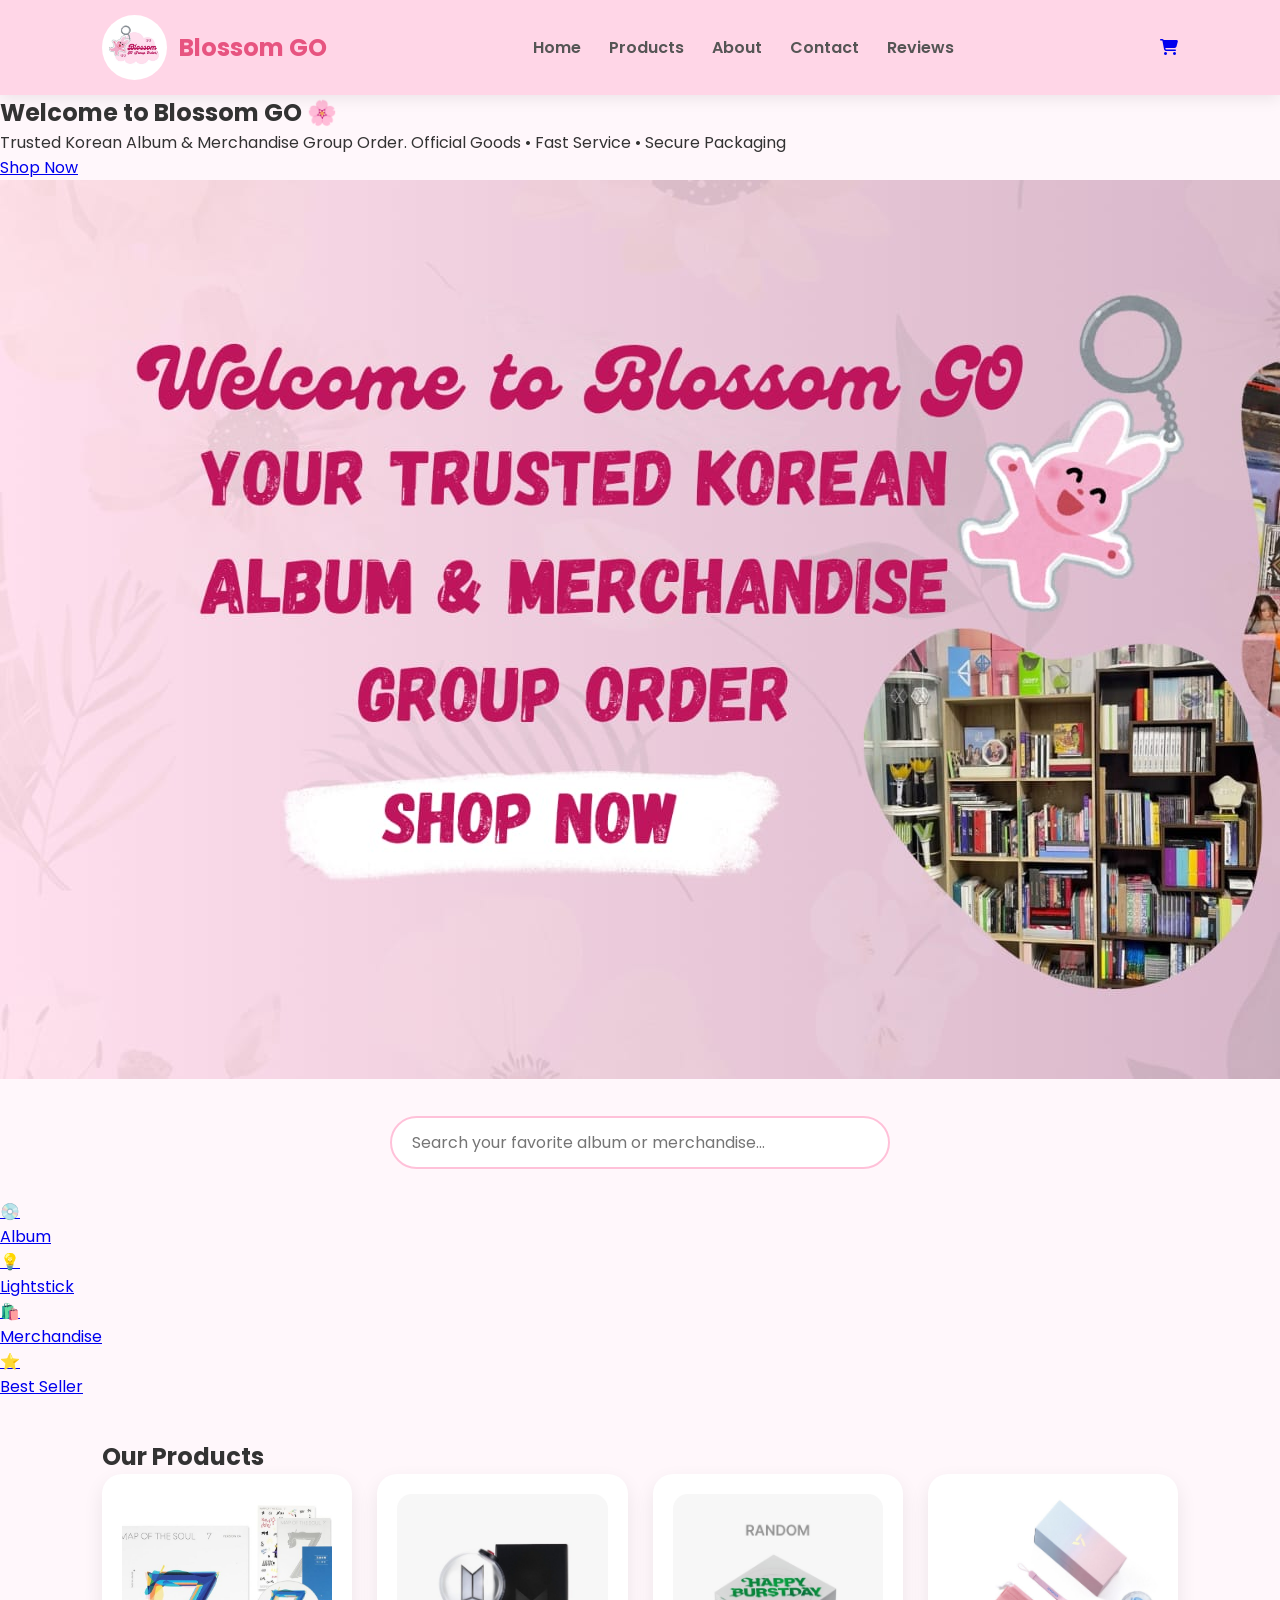
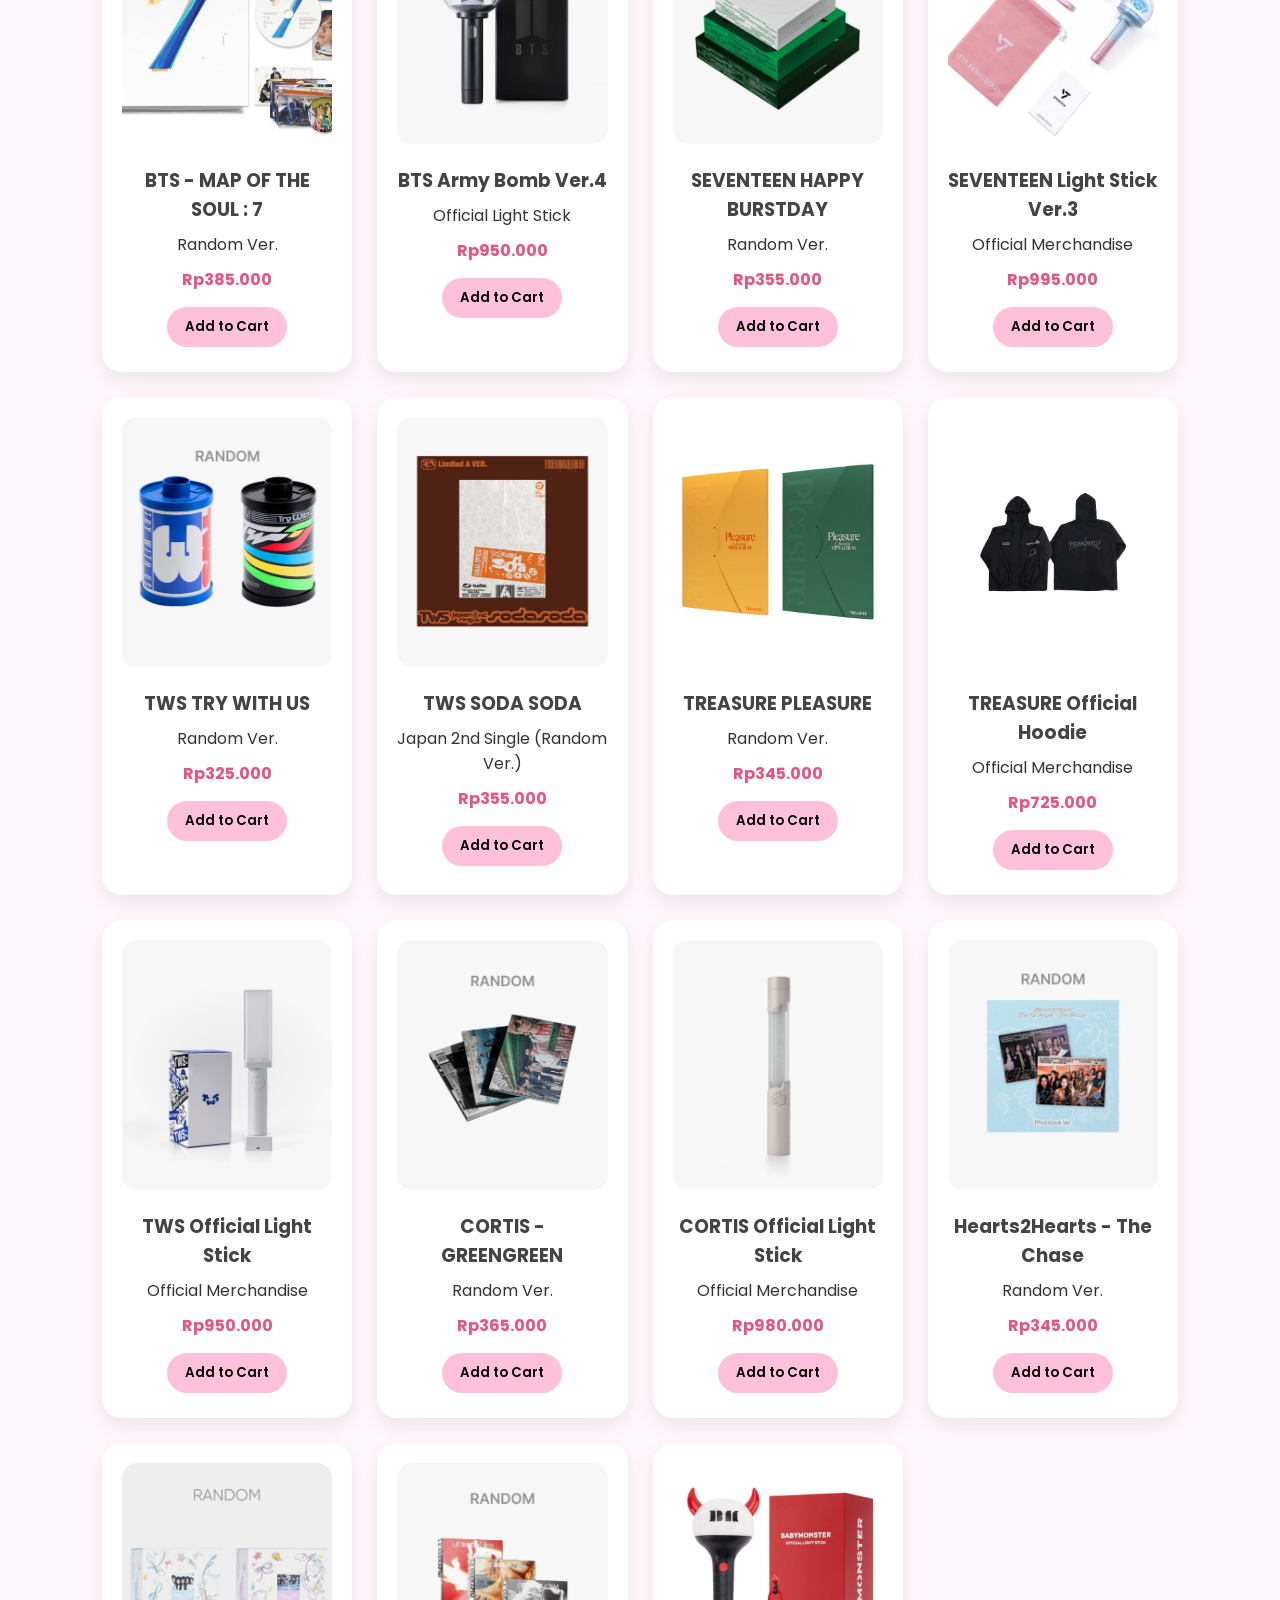
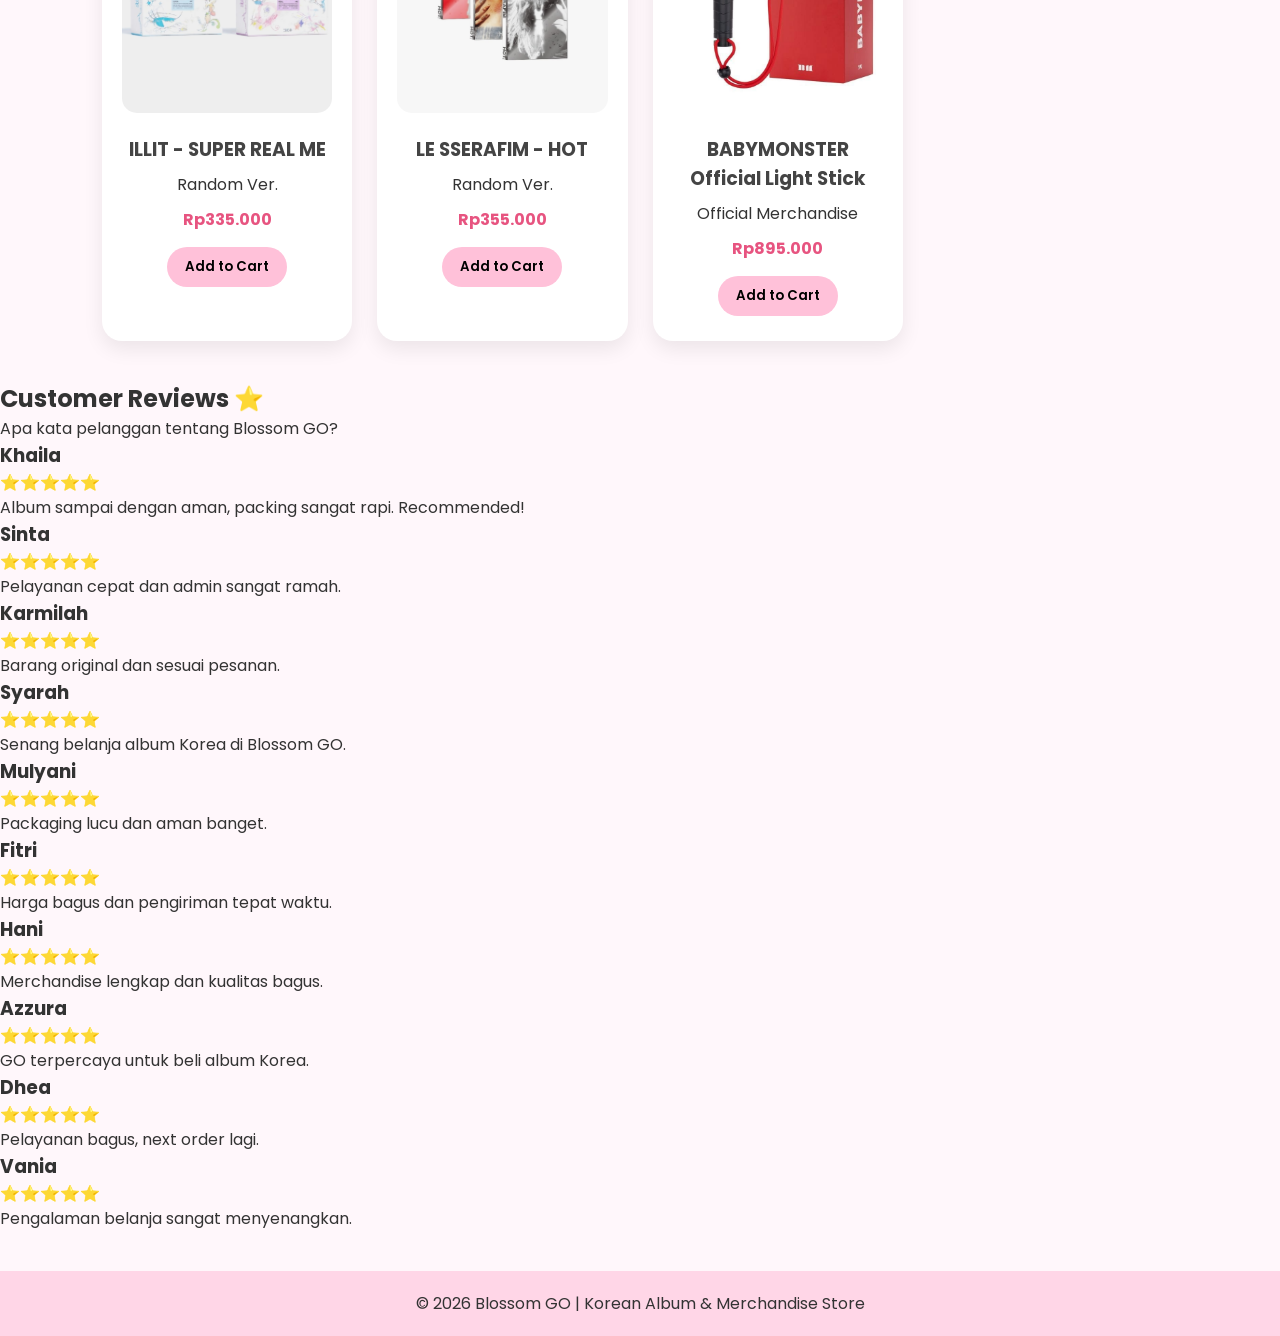
<file: index.html>
<!DOCTYPE html>
<html lang="id">

<head>
    <meta charset="UTF-8">
    <meta name="viewport" content="width=device-width, initial-scale=1.0">
    <title>Blossom GO | Korean Album & Merchandise</title>

    <!-- CSS -->
    <link rel="stylesheet" href="style.css">

    <!-- Google Font -->
    <link href="https://fonts.googleapis.com/css2?family=Poppins:wght@300;400;500;600;700&display=swap"
        rel="stylesheet">

    <!-- Font Awesome -->
    <link rel="stylesheet" href="https://cdnjs.cloudflare.com/ajax/libs/font-awesome/6.6.0/css/all.min.css">
    <!-- Google Analytics Dummy -->

    <script async src="https://www.googletagmanager.com/gtag/js?id=G-XXXXXXXXXX"></script>

    <script>

        window.dataLayer = window.dataLayer || [];

        function gtag() { dataLayer.push(arguments); }

        gtag('js', new Date());

        gtag('config', 'G-XXXXXXXXXX');

    </script>
</head>

<body>

    <!-- ===== NAVBAR ===== -->

    <header class="navbar">

        <div class="logo">

            <img src="img/logo.jpeg" alt="Blossom GO Logo">

            <h2>Blossom GO</h2>

        </div>

        <nav>

            <a href="index.html">Home</a>
            <a href="products.html">Products</a>
            <a href="about.html">About</a>
            <a href="contact.html">Contact</a>
            <a href="reviews.html">Reviews</a>

        </nav>

        <div class="nav-icon">

            <a href="cart.html">
                <i class="fa-solid fa-cart-shopping"></i>
            </a>

        </div>

    </header>

    <!-- ===== HERO ===== -->

    <section class="hero">

        <div class="hero-text">

            <h1>Welcome to Blossom GO 🌸</h1>

            <p>
                Trusted Korean Album & Merchandise Group Order.
                Official Goods • Fast Service • Secure Packaging
            </p>

            <a href="products.html" class="btn">
                Shop Now
            </a>

        </div>

        <div class="hero-image">

            <img src="img/banner.jpeg" alt="Banner">

        </div>

    </section>

    <!-- ===== SEARCH ===== -->

    <section class="search">

        <input id="search" type="text" placeholder="Search your favorite album or merchandise...">

    </section>

    <!-- ===== CATEGORY ===== -->

    <section class="category">

        <a href="products.html?category=album" class="box">
            💿
            <p>Album</p>
        </a>

        <a href="products.html?category=lightstick" class="box">
            💡
            <p>Lightstick</p>
        </a>

        <a href="products.html?category=merchandise" class="box">
            🛍️
            <p>Merchandise</p>
        </a>

        <a href="products.html?best-yes" class="box">
            ⭐
            <p>Best Seller</p>
        </a>

    </section>

    <!-- ===== PRODUCT ===== -->

    <section class="products">

        <h2>Our Products</h2>

        <div class="product-grid">

            <div class="product-card">
                <img src="img/produk1.jpeg" alt="BTS Album">
                <h3>BTS - MAP OF THE SOUL : 7</h3>
                <p>Random Ver.</p>
                <span>Rp385.000</span>
                <button class="cart-btn">Add to Cart</button>
            </div>

            <div class="product-card">
                <img src="img/produk2.jpeg" alt="Army Bomb">
                <h3>BTS Army Bomb Ver.4</h3>
                <p>Official Light Stick</p>
                <span>Rp950.000</span>
                <button class="cart-btn">Add to Cart</button>
            </div>

            <div class="product-card">
                <img src="img/produk3.jpeg" alt="Seventeen">
                <h3>SEVENTEEN HAPPY BURSTDAY</h3>
                <p>Random Ver.</p>
                <span>Rp355.000</span>
                <button class="cart-btn">Add to Cart</button>
            </div>

            <div class="product-card">
                <img src="img/produk4.jpeg" alt="Seventeen Lightstick">
                <h3>SEVENTEEN Light Stick Ver.3</h3>
                <p>Official Merchandise</p>
                <span>Rp995.000</span>
                <button class="cart-btn">Add to Cart</button>
            </div>

            <div class="product-card">
                <img src="img/produk5.jpeg" alt="TWS">
                <h3>TWS TRY WITH US</h3>
                <p>Random Ver.</p>
                <span>Rp325.000</span>
                <button class="cart-btn">Add to Cart</button>
            </div>

            <div class="product-card">
                <img src="img/produk6.jpeg" alt="TWS Soda Soda">
                <h3>TWS SODA SODA</h3>
                <p>Japan 2nd Single (Random Ver.)</p>
                <span>Rp355.000</span>
                <button class="cart-btn">Add to Cart</button>
            </div>

            <div class="product-card">
                <img src="img/produk7.jpeg" alt="Treasure">
                <h3>TREASURE PLEASURE</h3>
                <p>Random Ver.</p>
                <span>Rp345.000</span>
                <button class="cart-btn">Add to Cart</button>
            </div>

            <div class="product-card">
                <img src="img/produk8.jpeg" alt="Treasure Hoodie">
                <h3>TREASURE Official Hoodie</h3>
                <p>Official Merchandise</p>
                <span>Rp725.000</span>
                <button class="cart-btn">Add to Cart</button>
            </div>

            <div class="product-card">
                <img src="img/produk9.jpeg" alt="TWS Light Stick">
                <h3>TWS Official Light Stick</h3>
                <p>Official Merchandise</p>
                <span>Rp950.000</span>
                <button class="cart-btn">Add to Cart</button>
            </div>

            <div class="product-card">
                <img src="img/produk10.jpeg" alt="CORTIS Album">
                <h3>CORTIS - GREENGREEN</h3>
                <p>Random Ver.</p>
                <span>Rp365.000</span>
                <button class="cart-btn">Add to Cart</button>
            </div>

            <div class="product-card">
                <img src="img/produk11.jpeg" alt="CORTIS Light Stick">
                <h3>CORTIS Official Light Stick</h3>
                <p>Official Merchandise</p>
                <span>Rp980.000</span>
                <button class="cart-btn">Add to Cart</button>
            </div>

            <div class="product-card">
                <img src="img/produk12.jpeg" alt="H2H Album">
                <h3>Hearts2Hearts - The Chase</h3>
                <p>Random Ver.</p>
                <span>Rp345.000</span>
                <button class="cart-btn">Add to Cart</button>
            </div>

            <div class="product-card">
                <img src="img/produk13.jpeg" alt="ILLIT Album">
                <h3>ILLIT - SUPER REAL ME</h3>
                <p>Random Ver.</p>
                <span>Rp335.000</span>
                <button class="cart-btn">Add to Cart</button>
            </div>

            <div class="product-card">
                <img src="img/produk14.jpeg" alt="LE SSERAFIM Album">
                <h3>LE SSERAFIM - HOT</h3>
                <p>Random Ver.</p>
                <span>Rp355.000</span>
                <button class="cart-btn">Add to Cart</button>
            </div>

            <div class="product-card">
                <img src="img/produk15.jpeg" alt="BABYMONSTER Light Stick">
                <h3>BABYMONSTER Official Light Stick</h3>
                <p>Official Merchandise</p>
                <span>Rp895.000</span>
                <button class="cart-btn">Add to Cart</button>
            </div>

        </div>

    </section>
    </section>


    <!-- ===== CUSTOMER REVIEWS ===== -->

    <section class="reviews">

        <h2>Customer Reviews ⭐</h2>

        <p>Apa kata pelanggan tentang Blossom GO?</p>


        <div class="review-grid">


            <div class="review-card">
                <h3>Khaila</h3>
                <p>⭐⭐⭐⭐⭐</p>
                <p>Album sampai dengan aman, packing sangat rapi. Recommended!</p>
            </div>


            <div class="review-card">
                <h3>Sinta</h3>
                <p>⭐⭐⭐⭐⭐</p>
                <p>Pelayanan cepat dan admin sangat ramah.</p>
            </div>


            <div class="review-card">
                <h3>Karmilah</h3>
                <p>⭐⭐⭐⭐⭐</p>
                <p>Barang original dan sesuai pesanan.</p>
            </div>


            <div class="review-card">
                <h3>Syarah</h3>
                <p>⭐⭐⭐⭐⭐</p>
                <p>Senang belanja album Korea di Blossom GO.</p>
            </div>


            <div class="review-card">
                <h3>Mulyani</h3>
                <p>⭐⭐⭐⭐⭐</p>
                <p>Packaging lucu dan aman banget.</p>
            </div>


            <div class="review-card">
                <h3>Fitri</h3>
                <p>⭐⭐⭐⭐⭐</p>
                <p>Harga bagus dan pengiriman tepat waktu.</p>
            </div>


            <div class="review-card">
                <h3>Hani</h3>
                <p>⭐⭐⭐⭐⭐</p>
                <p>Merchandise lengkap dan kualitas bagus.</p>
            </div>


            <div class="review-card">
                <h3>Azzura</h3>
                <p>⭐⭐⭐⭐⭐</p>
                <p>GO terpercaya untuk beli album Korea.</p>
            </div>


            <div class="review-card">
                <h3>Dhea</h3>
                <p>⭐⭐⭐⭐⭐</p>
                <p>Pelayanan bagus, next order lagi.</p>
            </div>


            <div class="review-card">
                <h3>Vania</h3>
                <p>⭐⭐⭐⭐⭐</p>
                <p>Pengalaman belanja sangat menyenangkan.</p>
            </div>


        </div>

    </section>



    <!-- ===== FOOTER ===== -->

    <footer>

        <p>
            © 2026 Blossom GO | Korean Album & Merchandise Store
        </p>

    </footer>



    <script src="script.js"></script>


</body>

</html>
</file>
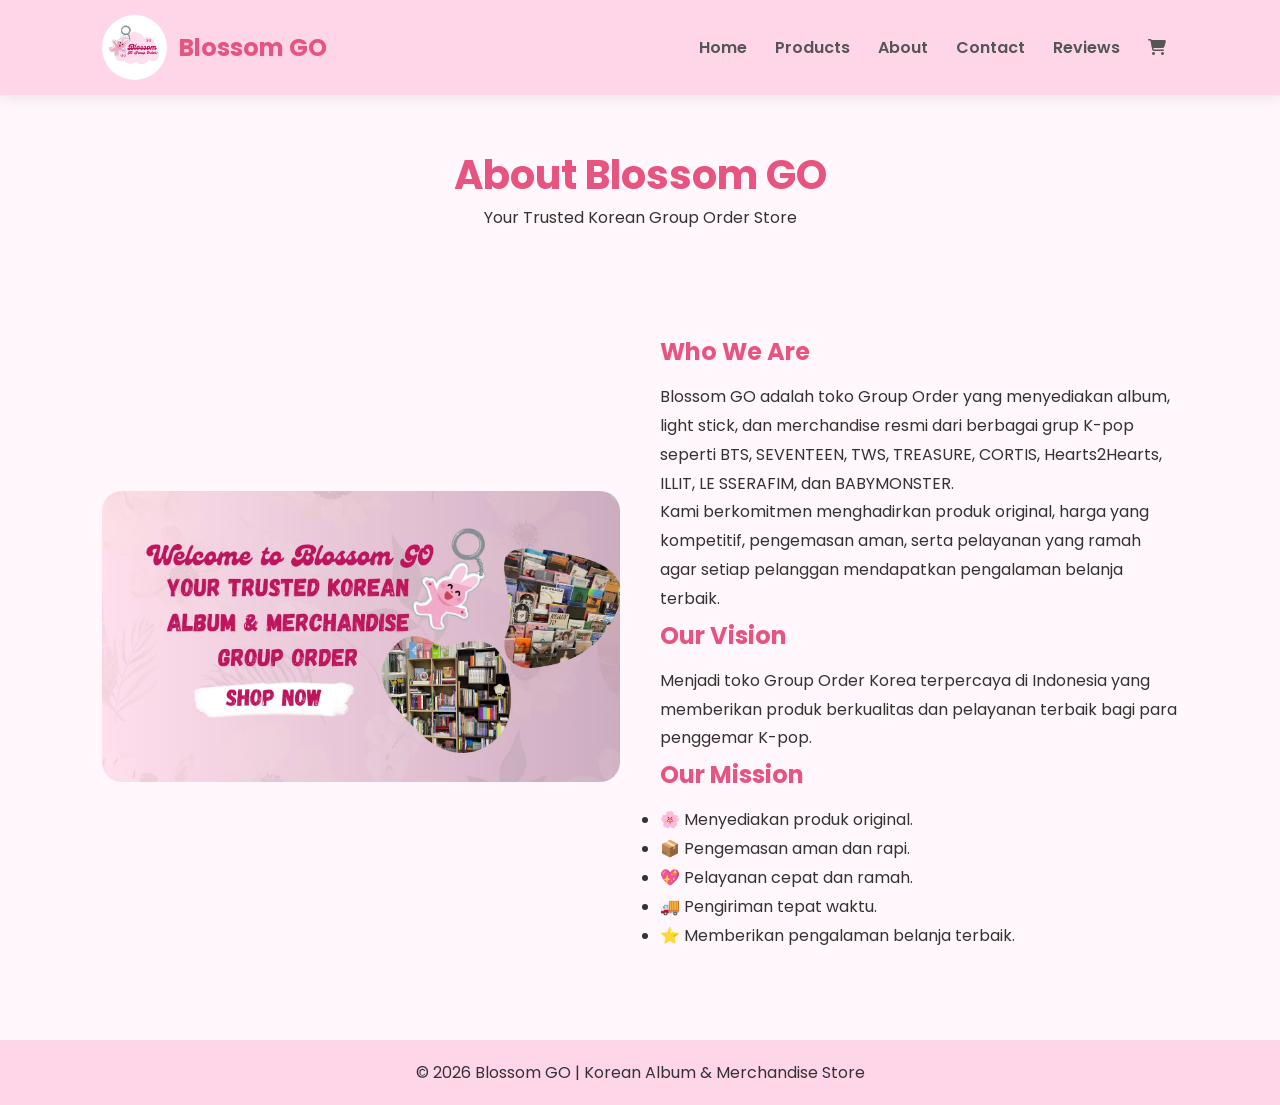
<file: about.html>
<!DOCTYPE html>
<html lang="id">

<head>

    <meta charset="UTF-8">
    <meta name="viewport" content="width=device-width, initial-scale=1.0">

    <title>About | Blossom GO</title>

    <link rel="stylesheet" href="style.css">

    <link href="https://fonts.googleapis.com/css2?family=Poppins:wght@300;400;500;600;700&display=swap"
        rel="stylesheet">

    <link rel="stylesheet" href="https://cdnjs.cloudflare.com/ajax/libs/font-awesome/6.6.0/css/all.min.css">
    <!-- Google Analytics Dummy -->

    <script async src="https://www.googletagmanager.com/gtag/js?id=G-XXXXXXXXXX"></script>

    <script>

        window.dataLayer = window.dataLayer || [];

        function gtag() { dataLayer.push(arguments); }

        gtag('js', new Date());

        gtag('config', 'G-XXXXXXXXXX');

    </script>

</head>

<body>

    <header class="navbar">

        <div class="logo">

            <img src="img/logo.jpeg" alt="Blossom GO">

            <h2>Blossom GO</h2>

        </div>

        <nav>

            <a href="index.html">Home</a>
            <a href="products.html">Products</a>
            <a href="about.html">About</a>
            <a href="contact.html">Contact</a>
            <a href="reviews.html">Reviews</a>

            <a href="cart.html">
                <i class="fa-solid fa-cart-shopping"></i>
            </a>

        </nav>

    </header>

    <section class="page-title">

        <h1>About Blossom GO</h1>

        <p>Your Trusted Korean Group Order Store</p>

    </section>

    <section class="about">

        <div class="about-image">

            <img src="img/banner.jpeg" alt="Banner">

        </div>

        <div class="about-text">

            <h2>Who We Are</h2>

            <p>
                Blossom GO adalah toko Group Order yang menyediakan album, light stick,
                dan merchandise resmi dari berbagai grup K-pop seperti BTS, SEVENTEEN,
                TWS, TREASURE, CORTIS, Hearts2Hearts, ILLIT, LE SSERAFIM, dan BABYMONSTER.
            </p>

            <p>
                Kami berkomitmen menghadirkan produk original, harga yang kompetitif,
                pengemasan aman, serta pelayanan yang ramah agar setiap pelanggan
                mendapatkan pengalaman belanja terbaik.
            </p>

            <h2>Our Vision</h2>

            <p>
                Menjadi toko Group Order Korea terpercaya di Indonesia yang memberikan
                produk berkualitas dan pelayanan terbaik bagi para penggemar K-pop.
            </p>

            <h2>Our Mission</h2>

            <ul>
                <li>🌸 Menyediakan produk original.</li>
                <li>📦 Pengemasan aman dan rapi.</li>
                <li>💖 Pelayanan cepat dan ramah.</li>
                <li>🚚 Pengiriman tepat waktu.</li>
                <li>⭐ Memberikan pengalaman belanja terbaik.</li>
            </ul>

        </div>

    </section>

    <footer>

        <p>&copy; 2026 Blossom GO | Korean Album & Merchandise Store</p>

    </footer>

    <script src="script.js"></script>

</body>

</html>
</file>
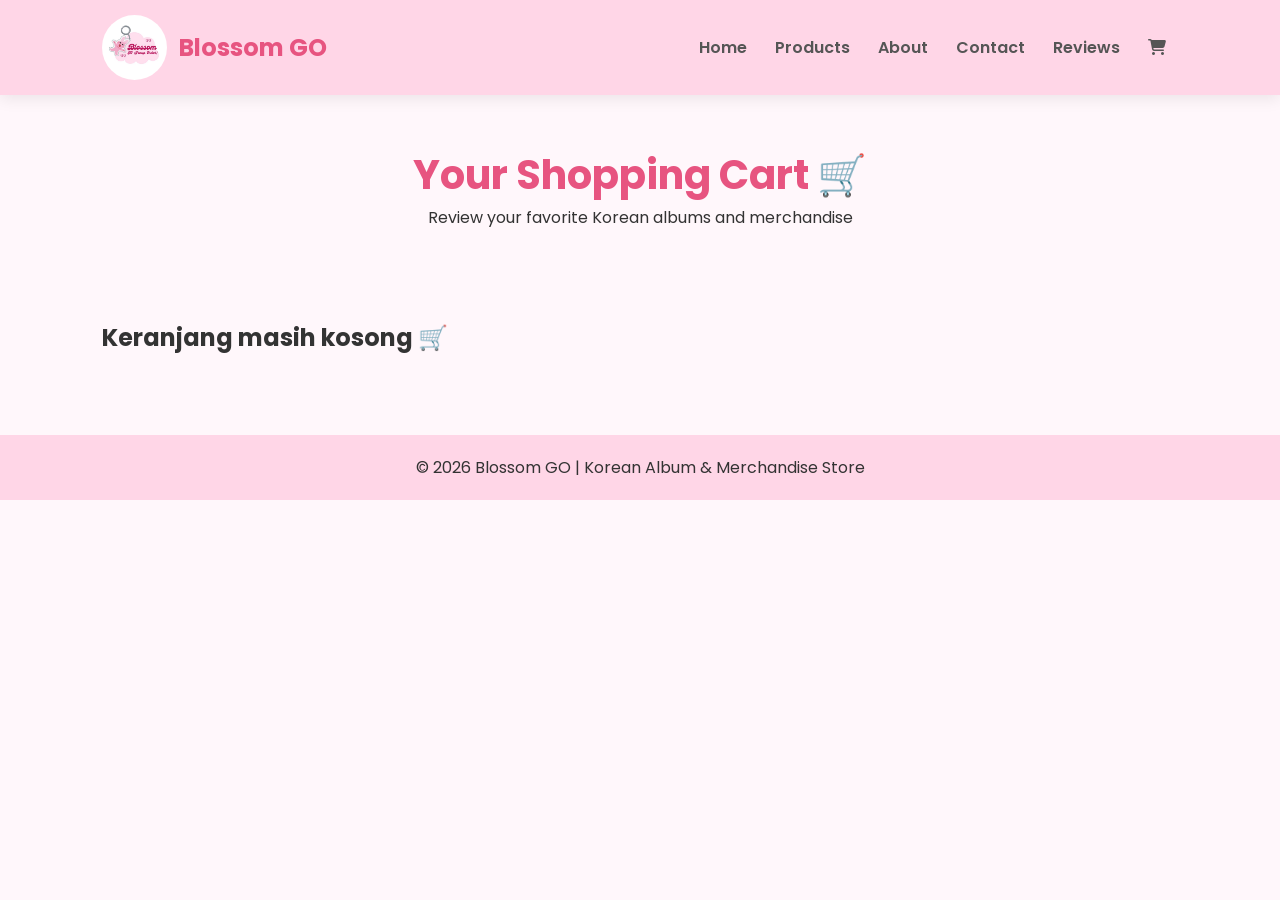
<file: cart.html>
<!DOCTYPE html>
<html lang="id">

<head>

    <meta charset="UTF-8">
    <meta name="viewport" content="width=device-width, initial-scale=1.0">

    <title>Cart | Blossom GO</title>

    <link rel="stylesheet" href="style.css">

    <link href="https://fonts.googleapis.com/css2?family=Poppins:wght@300;400;500;600;700&display=swap"
        rel="stylesheet">

    <link rel="stylesheet" href="https://cdnjs.cloudflare.com/ajax/libs/font-awesome/6.6.0/css/all.min.css">

    <!-- Google Analytics Dummy -->

    <script async src="https://www.googletagmanager.com/gtag/js?id=G-XXXXXXXXXX"></script>

    <script>

        window.dataLayer = window.dataLayer || [];

        function gtag() { dataLayer.push(arguments); }

        gtag('js', new Date());

        gtag('config', 'G-XXXXXXXXXX');

    </script>
</head>


<body>


    <header class="navbar">

        <div class="logo">

            <img src="img/logo.jpeg" alt="Blossom GO">

            <h2>Blossom GO</h2>

        </div>


        <nav>

            <a href="index.html">Home</a>

            <a href="products.html">Products</a>

            <a href="about.html">About</a>

            <a href="contact.html">Contact</a>
            <a href="reviews.html">Reviews</a>

            <a href="cart.html">
                <i class="fa-solid fa-cart-shopping"></i>
            </a>

        </nav>

    </header>



    <section class="page-title">

        <h1>Your Shopping Cart 🛒</h1>

        <p>Review your favorite Korean albums and merchandise</p>

    </section>

    <section class="cart-container">

    </section>





    <footer>

        <p>&copy; 2026 Blossom GO | Korean Album & Merchandise Store</p>

    </footer>


    <script src="script.js"></script>


</body>

</html>
</file>
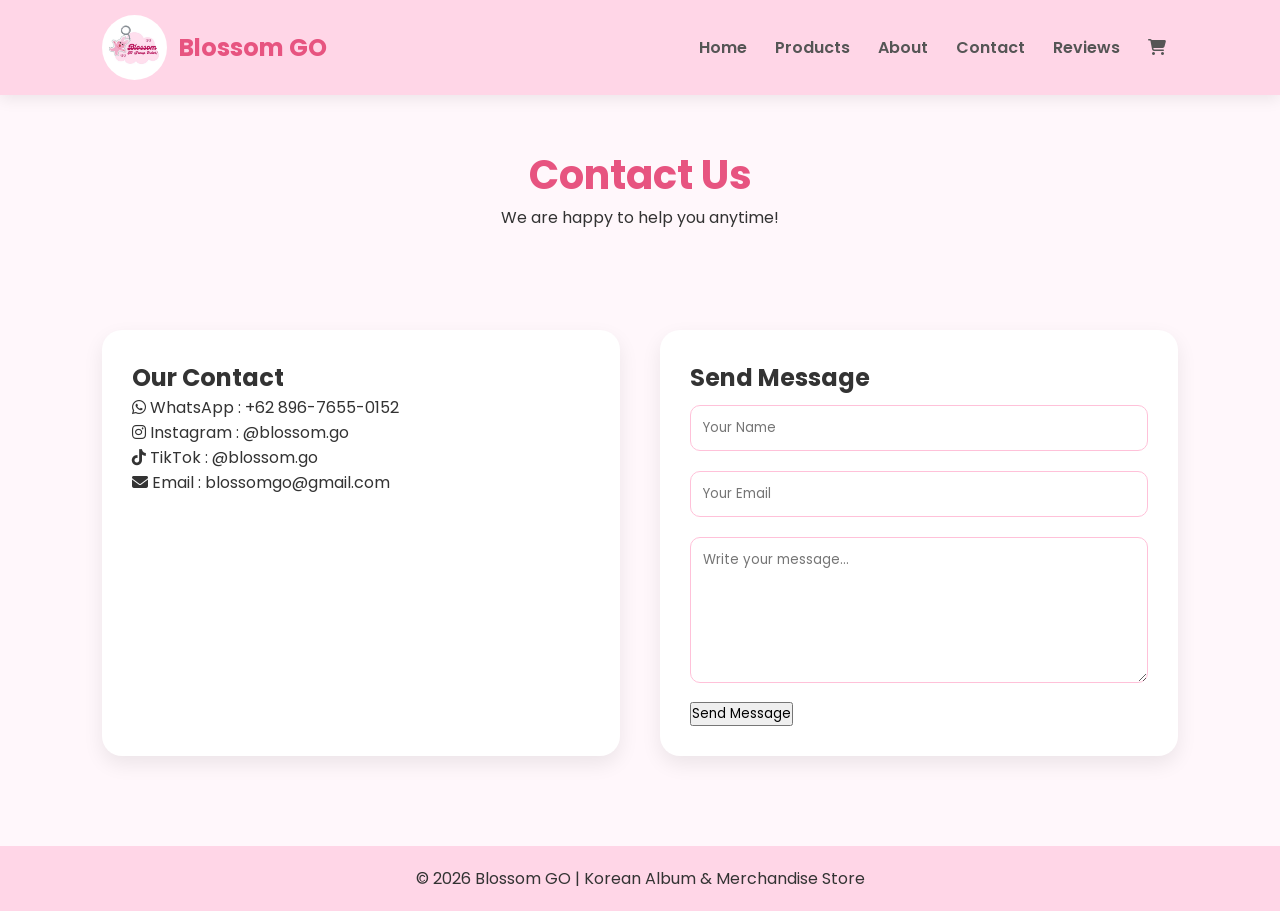
<file: contact.html>
<!DOCTYPE html>
<html lang="id">

<head>

    <meta charset="UTF-8">
    <meta name="viewport" content="width=device-width, initial-scale=1.0">

    <title>Contact | Blossom GO</title>

    <link rel="stylesheet" href="style.css">

    <link href="https://fonts.googleapis.com/css2?family=Poppins:wght@300;400;500;600;700&display=swap"
        rel="stylesheet">

    <link rel="stylesheet" href="https://cdnjs.cloudflare.com/ajax/libs/font-awesome/6.6.0/css/all.min.css">

    <!-- Google Analytics Dummy -->

    <script async src="https://www.googletagmanager.com/gtag/js?id=G-XXXXXXXXXX"></script>

    <script>

        window.dataLayer = window.dataLayer || [];

        function gtag() { dataLayer.push(arguments); }

        gtag('js', new Date());

        gtag('config', 'G-XXXXXXXXXX');

    </script>
</head>

<body>

    <header class="navbar">

        <div class="logo">

            <img src="img/logo.jpeg" alt="Blossom GO">

            <h2>Blossom GO</h2>

        </div>

        <nav>

            <a href="index.html">Home</a>
            <a href="products.html">Products</a>
            <a href="about.html">About</a>
            <a href="contact.html">Contact</a>
            <a href="reviews.html">Reviews</a>

            <a href="cart.html">
                <i class="fa-solid fa-cart-shopping"></i>
            </a>

        </nav>

    </header>

    <section class="page-title">

        <h1>Contact Us</h1>

        <p>We are happy to help you anytime!</p>

    </section>

    <section class="contact">

        <div class="contact-info">

            <h2>Our Contact</h2>

            <p><i class="fa-brands fa-whatsapp"></i> WhatsApp : +62 896-7655-0152</p>

            <p><i class="fa-brands fa-instagram"></i> Instagram : @blossom.go</p>

            <p><i class="fa-brands fa-tiktok"></i> TikTok : @blossom.go</p>

            <p><i class="fa-solid fa-envelope"></i> Email : blossomgo@gmail.com</p>

        </div>

        <div class="contact-form">

            <h2>Send Message</h2>

            <form>

                <input type="text" placeholder="Your Name" required>

                <input type="email" placeholder="Your Email" required>

                <textarea rows="6" placeholder="Write your message..."></textarea>

                <button type="submit">Send Message</button>

            </form>

        </div>

    </section>

    <footer>

        <p>&copy; 2026 Blossom GO | Korean Album & Merchandise Store</p>

    </footer>

    <script src="script.js"></script>

</body>

</html>
</file>
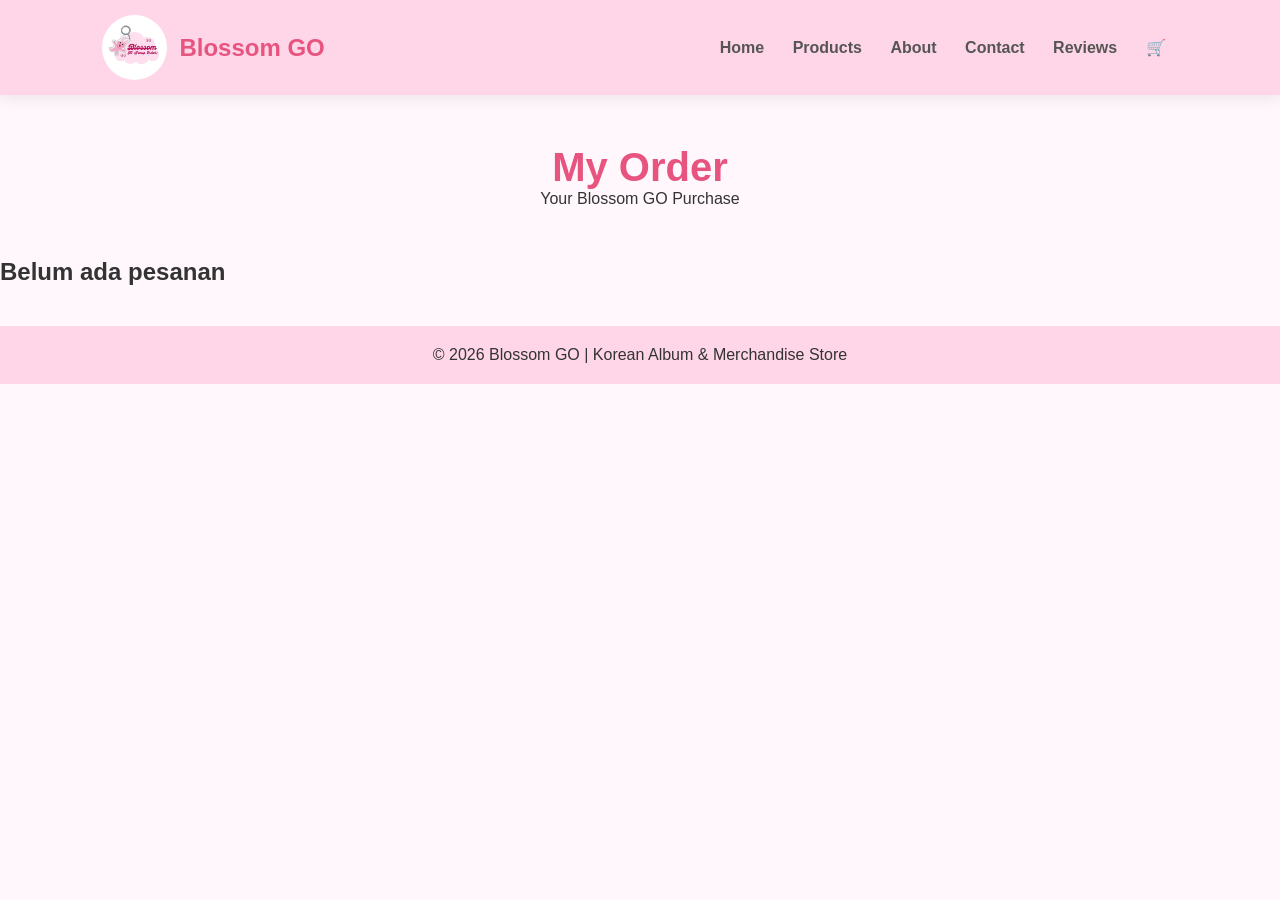
<file: order.html>
<!DOCTYPE html>
<html lang="id">

<head>

    <meta charset="UTF-8">
    <meta name="viewport" content="width=device-width, initial-scale=1.0">

    <title>My Order | Blossom GO</title>

    <link rel="stylesheet" href="style.css">
    <!-- Google Analytics Dummy -->

    <script async src="https://www.googletagmanager.com/gtag/js?id=G-XXXXXXXXXX"></script>

    <script>

        window.dataLayer = window.dataLayer || [];

        function gtag() { dataLayer.push(arguments); }

        gtag('js', new Date());

        gtag('config', 'G-XXXXXXXXXX');

    </script>

</head>


<body>


    <header class="navbar">

        <div class="logo">

            <img src="img/logo.jpeg">

            <h2>Blossom GO</h2>

        </div>


        <nav>

            <a href="index.html">Home</a>
            <a href="products.html">Products</a>
            <a href="about.html">About</a>
            <a href="contact.html">Contact</a>
            <a href="reviews.html">Reviews</a>
            <a href="cart.html">🛒</a>

        </nav>

    </header>



    <section class="page-title">

        <h1>My Order</h1>

        <p>Your Blossom GO Purchase</p>

    </section>



    <section class="order-container" id="orderData">


    </section>



    <footer>

        <p>&copy; 2026 Blossom GO | Korean Album & Merchandise Store</p>

    </footer>



    <script src="script.js"></script>


</body>

</html>
</file>
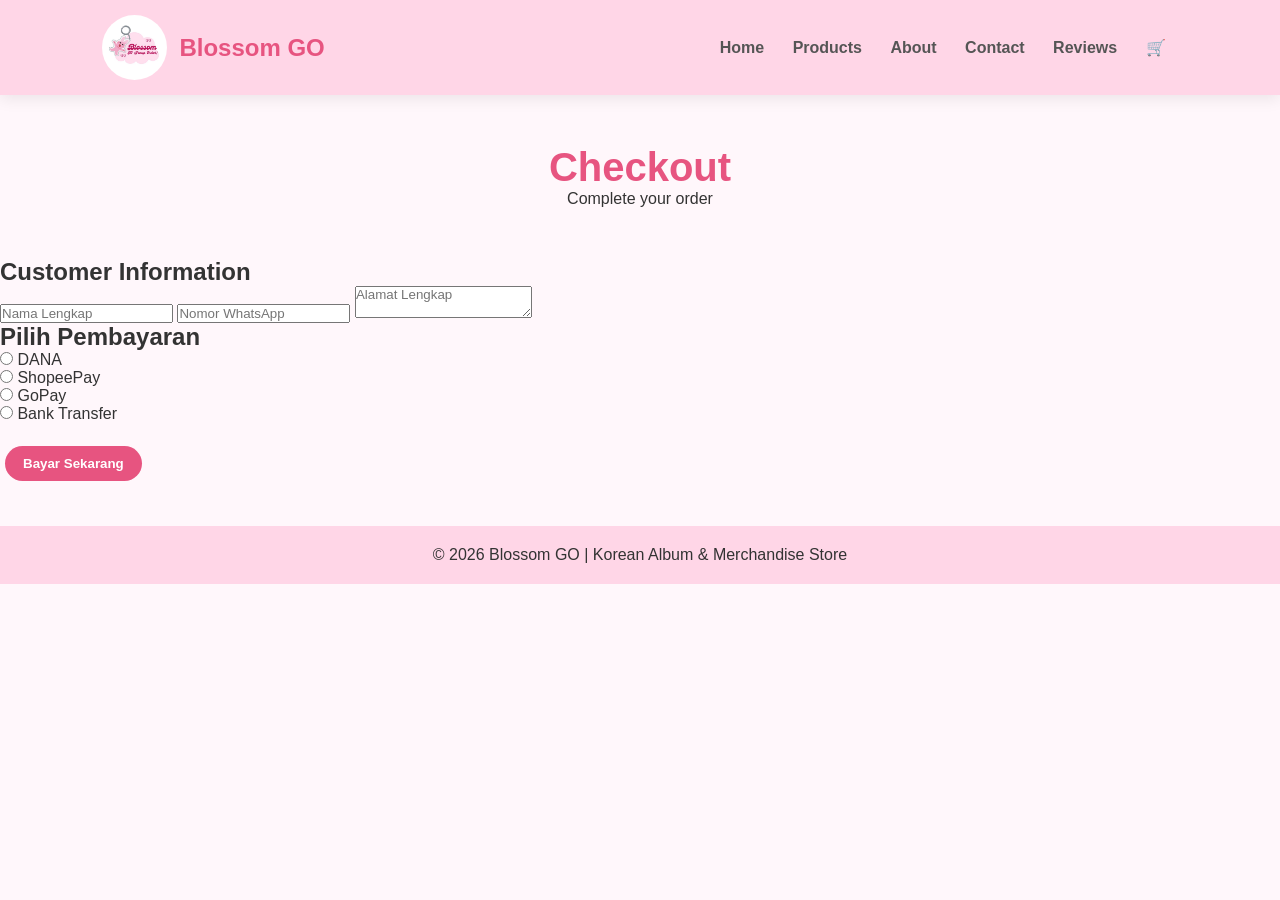
<file: payment.html>
<!DOCTYPE html>
<html lang="id">

<head>

    <meta charset="UTF-8">
    <meta name="viewport" content="width=device-width, initial-scale=1.0">

    <title>Checkout | Blossom GO</title>

    <link rel="stylesheet" href="style.css">
    <!-- Google Analytics Dummy -->

    <script async src="https://www.googletagmanager.com/gtag/js?id=G-XXXXXXXXXX"></script>

    <script>

        window.dataLayer = window.dataLayer || [];

        function gtag() { dataLayer.push(arguments); }

        gtag('js', new Date());

        gtag('config', 'G-XXXXXXXXXX');

    </script>

</head>


<body>


    <header class="navbar">

        <div class="logo">

            <img src="img/logo.jpeg">

            <h2>Blossom GO</h2>

        </div>


        <nav>

            <a href="index.html">Home</a>
            <a href="products.html">Products</a>
            <a href="about.html">About</a>
            <a href="contact.html">Contact</a>
            <a href="reviews.html">Reviews</a>
            <a href="cart.html">🛒</a>

        </nav>

    </header>



    <section class="page-title">

        <h1>Checkout</h1>

        <p>Complete your order</p>

    </section>



    <section class="checkout-container">


        <form id="checkoutForm">


            <h2>Customer Information</h2>


            <input type="text" placeholder="Nama Lengkap" id="name" required>


            <input type="number" placeholder="Nomor WhatsApp" id="phone" required>


            <textarea placeholder="Alamat Lengkap" id="address" required></textarea>



            <h2>Pilih Pembayaran</h2>


            <label>

                <input type="radio" name="payment" value="DANA" required>

                DANA

            </label>


            <br>


            <label>

                <input type="radio" name="payment" value="ShopeePay">

                ShopeePay

            </label>


            <br>


            <label>

                <input type="radio" name="payment" value="GoPay">

                GoPay

            </label>


            <br>


            <label>

                <input type="radio" name="payment" value="Bank Transfer">

                Bank Transfer

            </label>



            <br><br>


            <button type="submit" class="checkout-btn">

                Bayar Sekarang

            </button>


        </form>



    </section>



    <footer>

        <p>&copy; 2026 Blossom GO | Korean Album & Merchandise Store</p>

    </footer>


    <script src="script.js"></script>


</body>

</html>
</file>
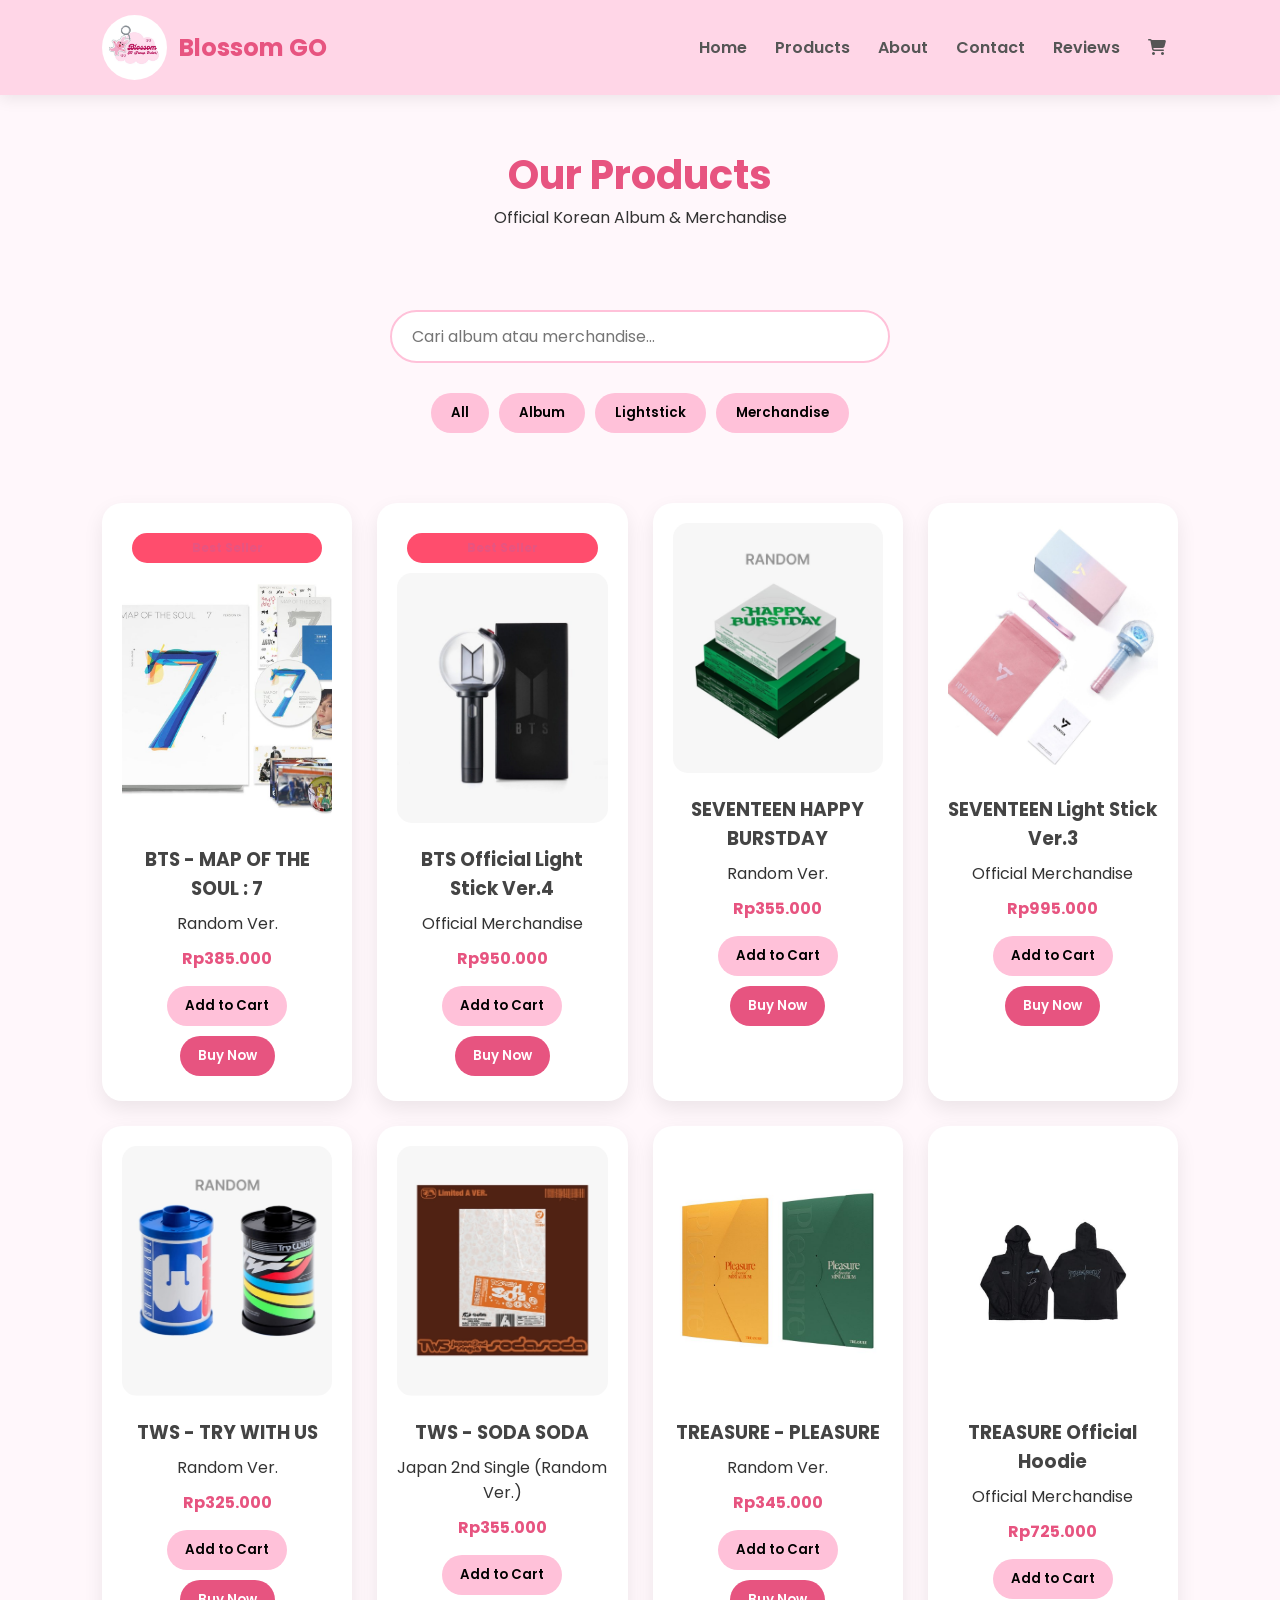
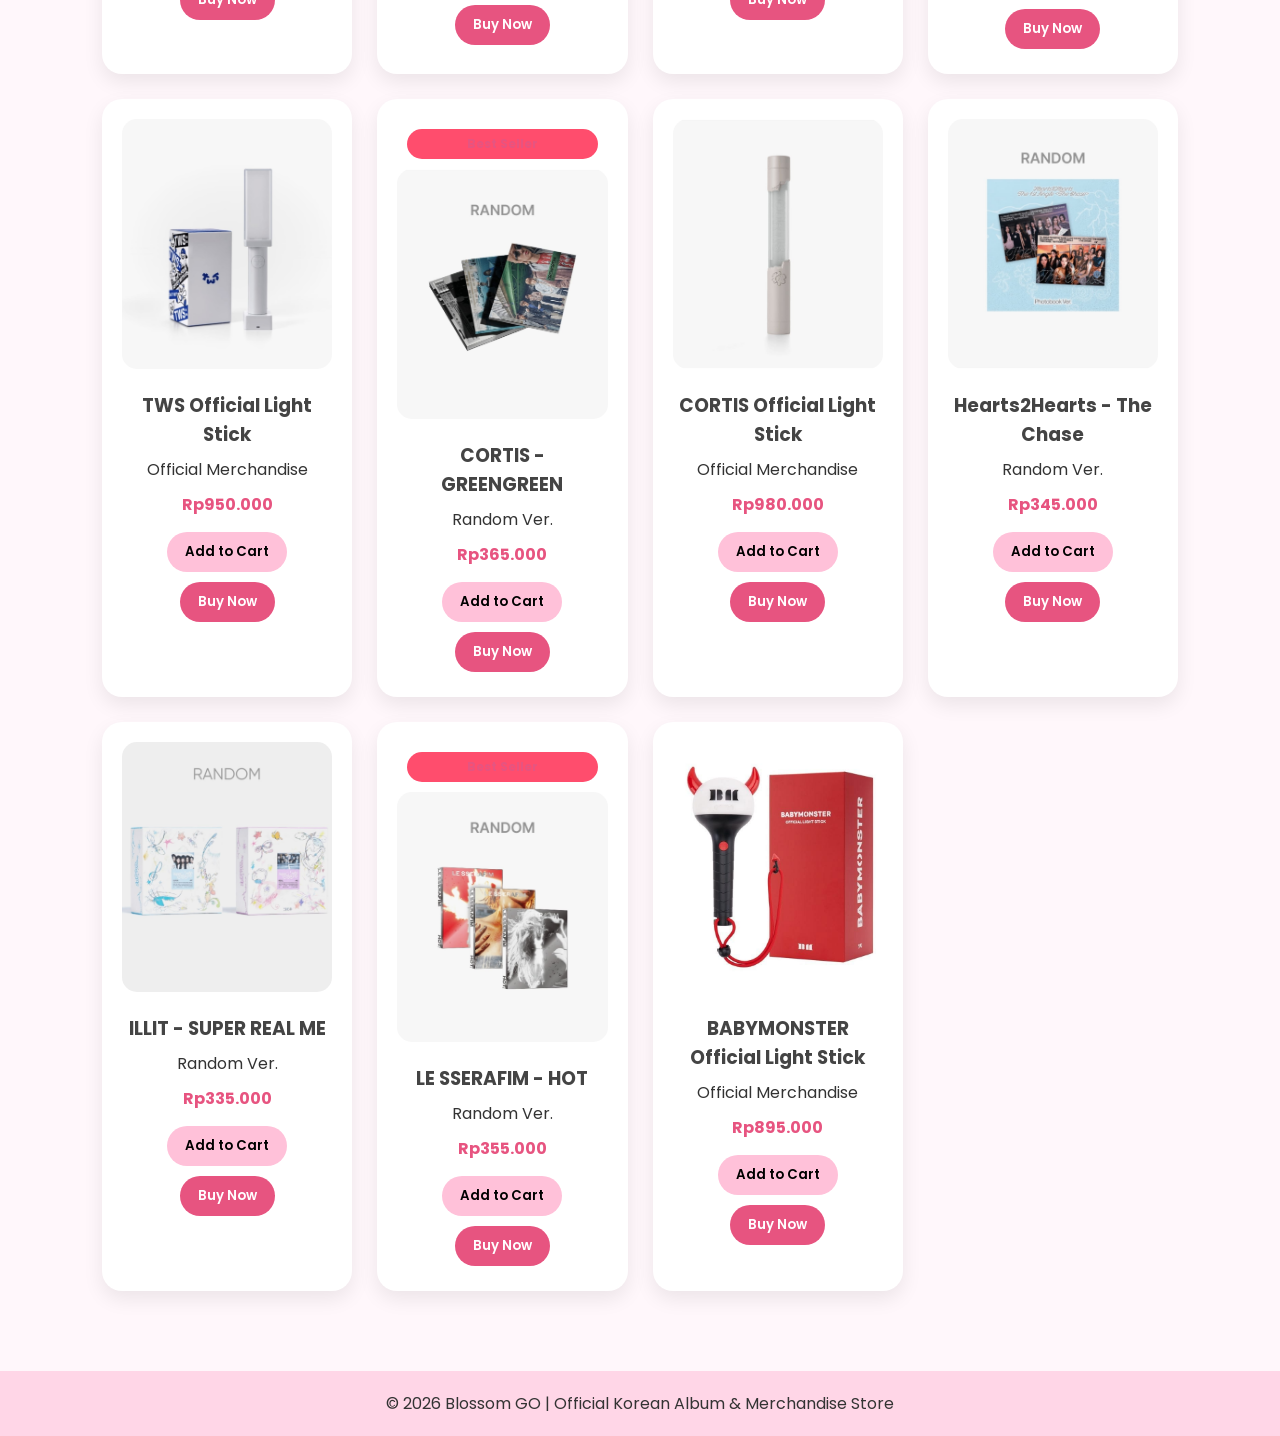
<file: products.html>
<!DOCTYPE html>
<html lang="en">

<head>

    <meta charset="UTF-8">
    <meta name="viewport" content="width=device-width, initial-scale=1.0">

    <title>Products | Blossom GO</title>

    <link rel="stylesheet" href="style.css">

    <link href="https://fonts.googleapis.com/css2?family=Poppins:wght@300;400;500;600;700&display=swap"
        rel="stylesheet">

    <link rel="stylesheet" href="https://cdnjs.cloudflare.com/ajax/libs/font-awesome/6.6.0/css/all.min.css">
    <!-- Google Analytics Dummy -->

    <script async src="https://www.googletagmanager.com/gtag/js?id=G-XXXXXXXXXX"></script>

    <script>

        window.dataLayer = window.dataLayer || [];

        function gtag() { dataLayer.push(arguments); }

        gtag('js', new Date());

        gtag('config', 'G-XXXXXXXXXX');

    </script>

</head>

<body>

    <header class="navbar">

        <div class="logo">

            <img src="img/logo.jpeg">

            <h2>Blossom GO</h2>

        </div>

        <nav>

            <a href="index.html">Home</a>

            <a href="products.html">Products</a>

            <a href="about.html">About</a>

            <a href="contact.html">Contact</a>
            <a href="reviews.html">Reviews</a>

            <a href="cart.html">

                <i class="fa-solid fa-cart-shopping"></i>

            </a>

        </nav>

    </header>

    <section class="page-title">

        <h1>Our Products</h1>

        <p>Official Korean Album & Merchandise</p>

    </section>
    <section class="search">

        <input type="text" id="search" placeholder="Cari album atau merchandise...">

    </section>
    <section class="filter">

        <button class="filter-btn" data-category="all">All</button>

        <button class="filter-btn" data-category="album">Album</button>

        <button class="filter-btn" data-category="lightstick">Lightstick</button>

        <button class="filter-btn" data-category="merchandise">Merchandise</button>

    </section>
    <section class="products">

        <div class="product-grid">
            <div class="product-card" data-category="album" data-best="yes">
                <span class="badge">Best Seller</span>
                <img src="img/produk1.jpeg" alt="BTS Album">
                <h3>BTS - MAP OF THE SOUL : 7</h3>
                <p>Random Ver.</p>
                <span>Rp385.000</span>
                <button class="cart-btn">Add to Cart</button>
                <button class="buy-btn">Buy Now</button>
            </div>

            <div class="product-card" data-category="lightstick" data-best="yes">
                <span class="badge">Best Seller</span>
                <img src="img/produk2.jpeg" alt="ARMY BOMB">
                <h3>BTS Official Light Stick Ver.4</h3>
                <p>Official Merchandise</p>
                <span>Rp950.000</span>
                <button class="cart-btn">Add to Cart</button>
                <button class="buy-btn">Buy Now</button>
            </div>

            <div class="product-card" data-category="album">
                <img src="img/produk3.jpeg" alt="SEVENTEEN">
                <h3>SEVENTEEN HAPPY BURSTDAY</h3>
                <p>Random Ver.</p>
                <span>Rp355.000</span>
                <button class="cart-btn">Add to Cart</button>
                <button class="buy-btn">Buy Now</button>
            </div>

            <div class="product-card" data-category="lightstick">
                <img src="img/produk4.jpeg" alt="SEVENTEEN Lightstick">
                <h3>SEVENTEEN Light Stick Ver.3</h3>
                <p>Official Merchandise</p>
                <span>Rp995.000</span>
                <button class="cart-btn">Add to Cart</button>
                <button class="buy-btn">Buy Now</button>
            </div>

            <div class="product-card" data-category="album">
                <img src="img/produk5.jpeg" alt="TWS">
                <h3>TWS - TRY WITH US</h3>
                <p>Random Ver.</p>
                <span>Rp325.000</span>
                <button class="cart-btn">Add to Cart</button>
                <button class="buy-btn">Buy Now</button>
            </div>

            <div class="product-card" data-category="album">
                <img src="img/produk6.jpeg" alt="TWS SODA SODA">
                <h3>TWS - SODA SODA</h3>
                <p>Japan 2nd Single (Random Ver.)</p>
                <span>Rp355.000</span>
                <button class="cart-btn">Add to Cart</button>
                <button class="buy-btn">Buy Now</button>
            </div>

            <div class="product-card" data-category="album">
                <img src="img/produk7.jpeg" alt="TREASURE">
                <h3>TREASURE - PLEASURE</h3>
                <p>Random Ver.</p>
                <span>Rp345.000</span>
                <button class="cart-btn">Add to Cart</button>
                <button class="buy-btn">Buy Now</button>
            </div>

            <div class="product-card" data-category="merchandise">
                <img src="img/produk8.jpeg" alt="TREASURE Hoodie">
                <h3>TREASURE Official Hoodie</h3>
                <p>Official Merchandise</p>
                <span>Rp725.000</span>
                <button class="cart-btn">Add to Cart</button>
                <button class="buy-btn">Buy Now</button>
            </div>

            <div class="product-card" data-category="lightstick">
                <img src="img/produk9.jpeg" alt="TWS Light Stick">
                <h3>TWS Official Light Stick</h3>
                <p>Official Merchandise</p>
                <span>Rp950.000</span>
                <button class="cart-btn">Add to Cart</button>
                <button class="buy-btn">Buy Now</button>
            </div>

            <div class="product-card" data-category="album" data-best="yes">
                <span class="badge">Best Seller</span>
                <img src="img/produk10.jpeg" alt="CORTIS Album">
                <h3>CORTIS - GREENGREEN</h3>
                <p>Random Ver.</p>
                <span>Rp365.000</span>
                <button class="cart-btn">Add to Cart</button>
                <button class="buy-btn">Buy Now</button>
            </div>

            <div class="product-card" data-category="lightstick">
                <img src="img/produk11.jpeg" alt="CORTIS Light Stick">
                <h3>CORTIS Official Light Stick</h3>
                <p>Official Merchandise</p>
                <span>Rp980.000</span>
                <button class="cart-btn">Add to Cart</button>
                <button class="buy-btn">Buy Now</button>
            </div>

            <div class="product-card" data-category="album">
                <img src="img/produk12.jpeg" alt="Hearts2Hearts">
                <h3>Hearts2Hearts - The Chase</h3>
                <p>Random Ver.</p>
                <span>Rp345.000</span>
                <button class="cart-btn">Add to Cart</button>
                <button class="buy-btn">Buy Now</button>
            </div>

            <div class="product-card" data-category="album">
                <img src="img/produk13.jpeg" alt="ILLIT">
                <h3>ILLIT - SUPER REAL ME</h3>
                <p>Random Ver.</p>
                <span>Rp335.000</span>
                <button class="cart-btn">Add to Cart</button>
                <button class="buy-btn">Buy Now</button>
            </div>

            <div class="product-card" data-category="album" data-best="yes">
                <span class="badge">Best Seller</span>
                <img src="img/produk14.jpeg" alt="LE SSERAFIM">
                <h3>LE SSERAFIM - HOT</h3>
                <p>Random Ver.</p>
                <span>Rp355.000</span>
                <button class="cart-btn">Add to Cart</button>
                <button class="buy-btn">Buy Now</button>
            </div>

            <div class="product-card" data-category="lightstick">
                <img src="img/produk15.jpeg" alt="BABYMONSTER">
                <h3>BABYMONSTER Official Light Stick</h3>
                <p>Official Merchandise</p>
                <span>Rp895.000</span>
                <button class="cart-btn">Add to Cart</button>
                <button class="buy-btn">Buy Now</button>
            </div>

        </div>
    </section>

    <footer>
        <p>&copy; 2026 Blossom GO | Official Korean Album & Merchandise Store</p>
    </footer>

    <script src="script.js"></script>

</body>

</html>
</file>
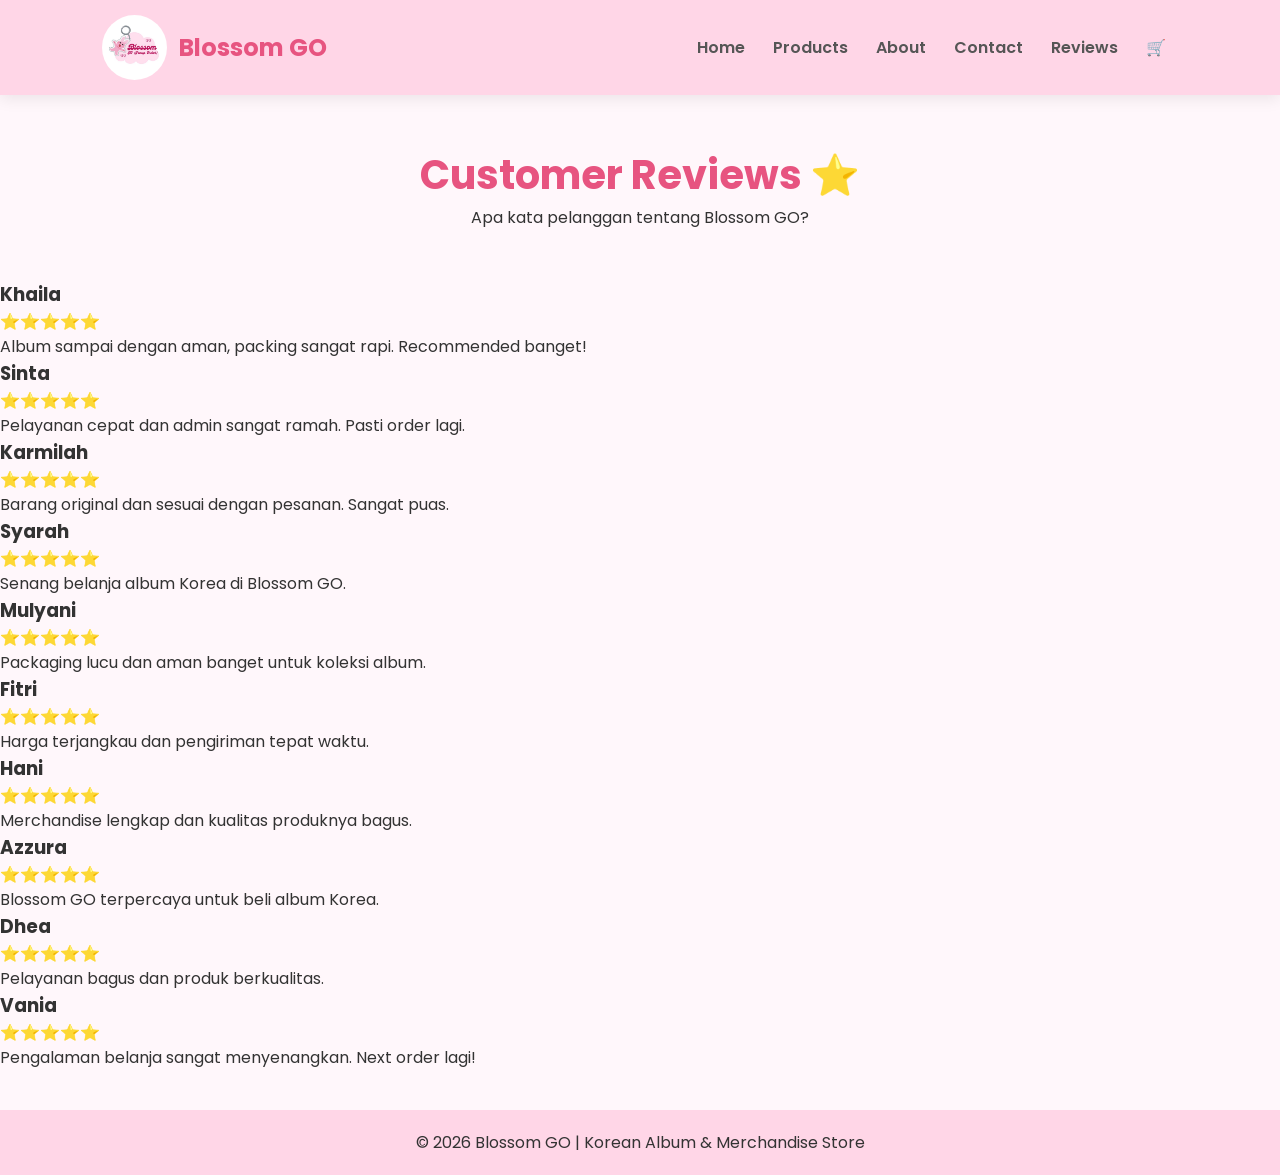
<file: reviews.html>
<!DOCTYPE html>
<html lang="id">

<head>

    <meta charset="UTF-8">
    <meta name="viewport" content="width=device-width, initial-scale=1.0">

    <title>Reviews | Blossom GO</title>

    <link rel="stylesheet" href="style.css">

    <link href="https://fonts.googleapis.com/css2?family=Poppins:wght@300;400;500;600;700&display=swap"
        rel="stylesheet">
    <!-- Google Analytics Dummy -->

    <script async src="https://www.googletagmanager.com/gtag/js?id=G-XXXXXXXXXX"></script>

    <script>

        window.dataLayer = window.dataLayer || [];

        function gtag() { dataLayer.push(arguments); }

        gtag('js', new Date());

        gtag('config', 'G-XXXXXXXXXX');

    </script>

</head>


<body>


    <!-- NAVBAR -->

    <header class="navbar">

        <div class="logo">

            <img src="img/logo.jpeg" alt="Blossom GO">

            <h2>Blossom GO</h2>

        </div>


        <nav>

            <a href="index.html">Home</a>

            <a href="products.html">Products</a>

            <a href="about.html">About</a>

            <a href="contact.html">Contact</a>

            <a href="reviews.html">Reviews</a>

            <a href="cart.html">🛒</a>

        </nav>


    </header>



    <!-- TITLE -->

    <section class="page-title">

        <h1>Customer Reviews ⭐</h1>

        <p>Apa kata pelanggan tentang Blossom GO?</p>

    </section>



    <!-- REVIEWS -->

    <section class="reviews">


        <div class="review-grid">


            <div class="review-card">
                <h3>Khaila</h3>
                <p>⭐⭐⭐⭐⭐</p>
                <p>Album sampai dengan aman, packing sangat rapi. Recommended banget!</p>
            </div>


            <div class="review-card">
                <h3>Sinta</h3>
                <p>⭐⭐⭐⭐⭐</p>
                <p>Pelayanan cepat dan admin sangat ramah. Pasti order lagi.</p>
            </div>


            <div class="review-card">
                <h3>Karmilah</h3>
                <p>⭐⭐⭐⭐⭐</p>
                <p>Barang original dan sesuai dengan pesanan. Sangat puas.</p>
            </div>


            <div class="review-card">
                <h3>Syarah</h3>
                <p>⭐⭐⭐⭐⭐</p>
                <p>Senang belanja album Korea di Blossom GO.</p>
            </div>


            <div class="review-card">
                <h3>Mulyani</h3>
                <p>⭐⭐⭐⭐⭐</p>
                <p>Packaging lucu dan aman banget untuk koleksi album.</p>
            </div>


            <div class="review-card">
                <h3>Fitri</h3>
                <p>⭐⭐⭐⭐⭐</p>
                <p>Harga terjangkau dan pengiriman tepat waktu.</p>
            </div>


            <div class="review-card">
                <h3>Hani</h3>
                <p>⭐⭐⭐⭐⭐</p>
                <p>Merchandise lengkap dan kualitas produknya bagus.</p>
            </div>


            <div class="review-card">
                <h3>Azzura</h3>
                <p>⭐⭐⭐⭐⭐</p>
                <p>Blossom GO terpercaya untuk beli album Korea.</p>
            </div>


            <div class="review-card">
                <h3>Dhea</h3>
                <p>⭐⭐⭐⭐⭐</p>
                <p>Pelayanan bagus dan produk berkualitas.</p>
            </div>


            <div class="review-card">
                <h3>Vania</h3>
                <p>⭐⭐⭐⭐⭐</p>
                <p>Pengalaman belanja sangat menyenangkan. Next order lagi!</p>
            </div>


        </div>

    </section>



    <footer>

        <p>
            © 2026 Blossom GO | Korean Album & Merchandise Store
        </p>

    </footer>



    <script src="script.js"></script>


</body>

</html>
</file>
<file: style.css>
/* =========================
   BLOSSOM GO STYLE
========================= */

* {
    margin: 0;
    padding: 0;
    box-sizing: border-box;
    font-family: 'Poppins', sans-serif;
}

body {
    background: #fff7fb;
    color: #333;
}


/* NAVBAR */

.navbar {
    display: flex;
    justify-content: space-between;
    align-items: center;
    padding: 15px 8%;
    background: #ffd6e7;
    box-shadow: 0 4px 15px rgba(0, 0, 0, 0.08);
}


.logo {
    display: flex;
    align-items: center;
    gap: 12px;
}


.logo img {
    width: 65px;
    height: 65px;
    border-radius: 50%;
    object-fit: cover;
}


.logo h2 {
    color: #e75480;
}


nav a {
    text-decoration: none;
    margin: 0 12px;
    color: #555;
    font-weight: 600;
}


nav a:hover {
    color: #e75480;
}



/* PAGE TITLE */

.page-title {
    text-align: center;
    padding: 50px 20px;
}


.page-title h1 {
    color: #e75480;
    font-size: 40px;
}


/* PRODUCT */

.products {
    padding: 40px 8%;
}


.product-grid {
    display: grid;
    grid-template-columns: repeat(auto-fit, minmax(220px, 1fr));
    gap: 25px;
}


.product-card {
    background: white;
    padding: 20px;
    border-radius: 20px;
    text-align: center;
    box-shadow: 0 8px 20px rgba(0, 0, 0, 0.08);
    transition: .3s;
}


.product-card:hover {
    transform: translateY(-10px);
}


.product-card img {
    width: 100%;
    height: 250px;
    object-fit: cover;
    border-radius: 15px;
}


.product-card h3 {
    margin: 15px 0 8px;
    color: #444;
}


.product-card span {
    display: block;
    color: #e75480;
    font-weight: bold;
    margin: 10px;
}


.cart-btn,
.buy-btn,
.checkout-btn {

    border: none;
    padding: 10px 18px;
    border-radius: 25px;
    cursor: pointer;
    margin: 5px;
    font-weight: 600;

}


.cart-btn {
    background: #ffc1d9;
}


.buy-btn,
.checkout-btn {
    background: #e75480;
    color: white;
}


.cart-btn:hover,
.buy-btn:hover,
.checkout-btn:hover {
    opacity: .8;
}



/* ABOUT */

.about {
    display: flex;
    gap: 40px;
    padding: 50px 8%;
    align-items: center;
}


.about img {
    width: 100%;
    border-radius: 20px;
}


.about-image {
    flex: 1;
}


.about-text {
    flex: 1;
    line-height: 1.8;
}


.about-text h2 {
    color: #e75480;
    margin-bottom: 10px;
}



/* CONTACT */

.contact {
    display: flex;
    gap: 40px;
    padding: 50px 8%;
}


.contact-info,
.contact-form {

    background: white;
    padding: 30px;
    border-radius: 20px;
    flex: 1;
    box-shadow: 0 8px 20px rgba(0, 0, 0, .08);

}


.contact-form input,
.contact-form textarea {

    width: 100%;
    padding: 12px;
    margin: 10px 0;
    border-radius: 10px;
    border: 1px solid #ffc1d9;

}



/* CART */

.cart-container {
    padding: 40px 8%;
}


.cart-item,
.cart-summary {

    background: white;
    padding: 25px;
    border-radius: 20px;
    margin-bottom: 20px;
    box-shadow: 0 8px 20px rgba(0, 0, 0, .08);

}



/* FOOTER */

footer {
    background: #ffd6e7;
    text-align: center;
    padding: 20px;
    margin-top: 40px;
}



/* RESPONSIVE */

@media(max-width:768px) {

    .navbar {
        flex-direction: column;
    }

    nav {
        margin-top: 15px;
    }

    .hero,
    .about,
    .contact {
        flex-direction: column;
    }


    .product-grid {
        grid-template-columns: repeat(2, 1fr);
    }

}


@media(max-width:480px) {

    .product-grid {
        grid-template-columns: 1fr;
    }

    .page-title h1 {
        font-size: 30px;
    }

}

/* SEARCH */

.search {
    text-align: center;
    margin: 30px 0;
}

.search input {
    width: 60%;
    max-width: 500px;
    padding: 12px 20px;
    border: 2px solid #ffc1d9;
    border-radius: 30px;
    outline: none;
    font-size: 16px;
}

.search input:focus {
    border-color: #e75480;
    box-shadow: 0 0 10px rgba(231, 84, 128, 0.2);
}

/* FILTER */

.filter {
    display: flex;
    justify-content: center;
    gap: 10px;
    margin-bottom: 30px;
    flex-wrap: wrap;
}

.filter-btn {
    padding: 10px 20px;
    border: none;
    border-radius: 25px;
    background: #ffc1d9;
    cursor: pointer;
    font-weight: 600;
}

.filter-btn:hover {
    background: #e75480;
    color: white;
}

/* ANIMASI PRODUCT */

.product-card {

    transition: 0.3s;

}

.product-card:hover {

    transform: translateY(-8px);

    box-shadow: 0 10px 25px rgba(0, 0, 0, 0.15);

}

button {

    transition: 0.3s;

}

button:hover {

    transform: scale(1.05);

}

/* NAVBAR */

.navbar {

    position: sticky;

    top: 0;

    z-index: 1000;

}

.badge {
    background: #ff4d6d;
    color: white;
    padding: 6px 12px;
    border-radius: 20px;
    font-size: 12px;
    font-weight: bold;
    display: inline-block;
    margin-bottom: 10px;
}
</file>
